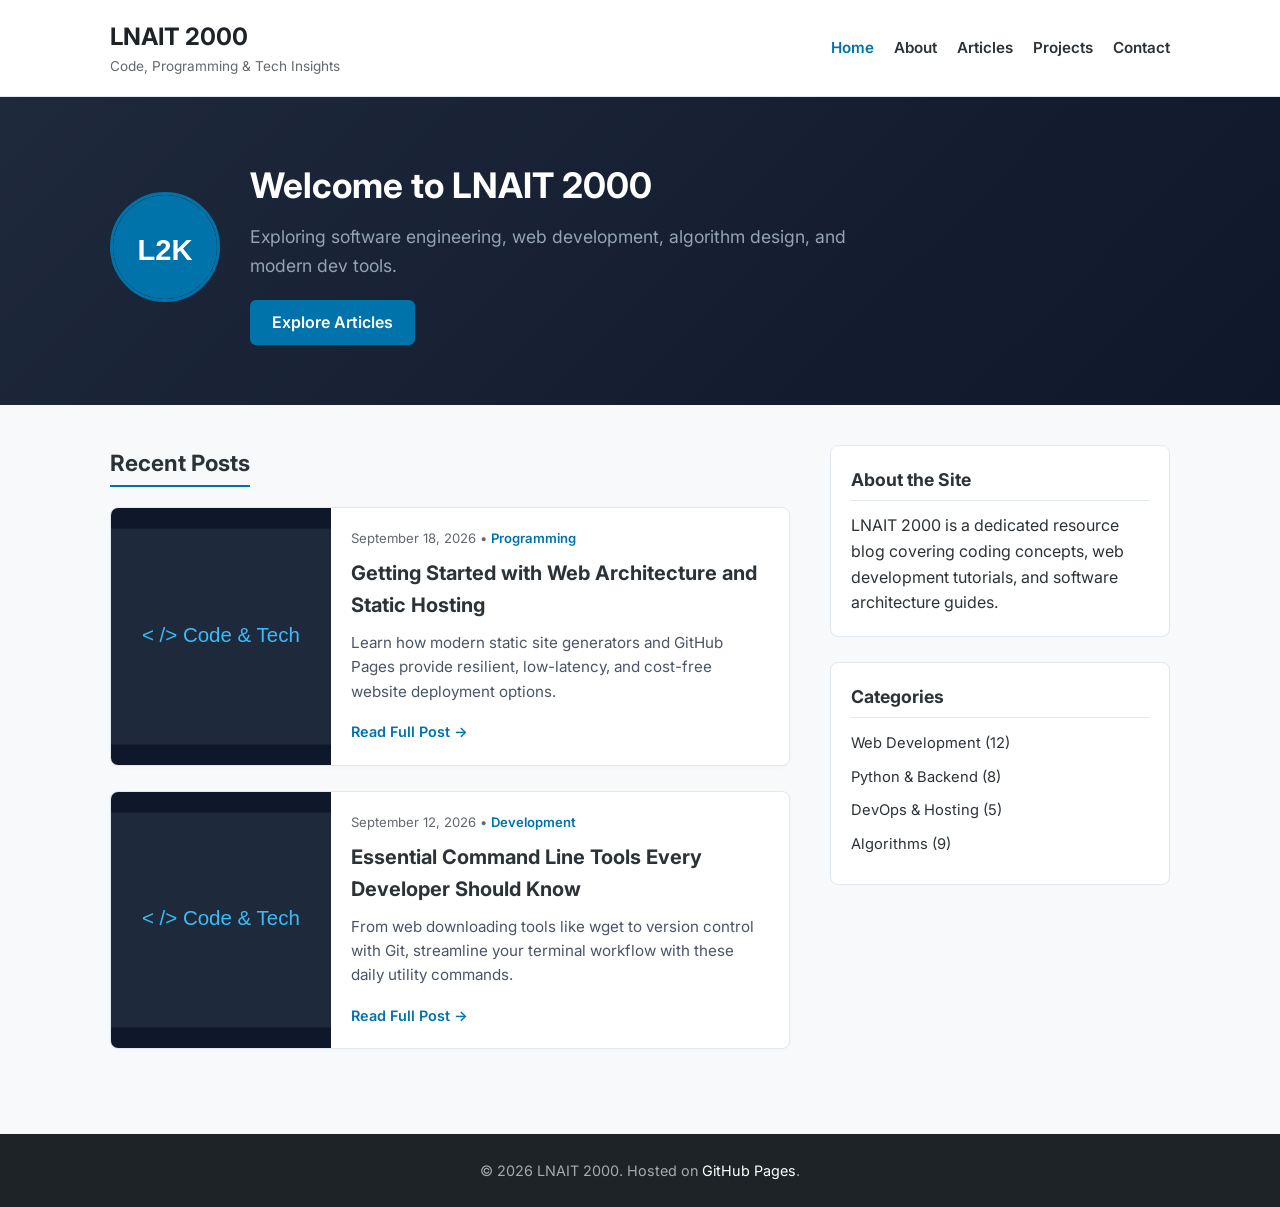
<file: index.html>
<!DOCTYPE html>
<html lang="en">
<head>
    <meta charset="UTF-8">
    <meta name="viewport" content="width=device-width, initial-scale=1.0">
    <title>LNAIT 2000 | Code & Programming</title>
    <link rel="stylesheet" href="style.css">
    <link rel="preconnect" href="https://fonts.googleapis.com">
    <link rel="preconnect" href="https://fonts.gstatic.com" crossorigin>
    <link href="https://fonts.googleapis.com/css2?family=Inter:wght@300;400;600;700&display=swap" rel="stylesheet">
</head>
<body>

    <!-- Header & Navigation -->
    <header class="site-header">
        <div class="container header-container">
            <div class="site-branding">
                <a href="index.html" class="site-title">LNAIT 2000</a>
                <p class="site-description">Code, Programming & Tech Insights</p>
            </div>
            <button class="mobile-toggle" aria-label="Toggle Navigation" id="mobile-toggle">
                <span></span>
                <span></span>
                <span></span>
            </button>
            <nav class="main-nav" id="main-nav">
                <ul>
                    <li><a href="#" class="active">Home</a></li>
                    <li><a href="#about">About</a></li>
                    <li><a href="#articles">Articles</a></li>
                    <li><a href="#projects">Projects</a></li>
                    <li><a href="#contact">Contact</a></li>
                </ul>
            </nav>
        </div>
    </header>

    <!-- Hero Section -->
    <section class="hero-section">
        <div class="container hero-container">
            <div class="hero-avatar">
                <img src="images/avatar.svg" alt="LNAIT 2000 Logo">
            </div>
            <div class="hero-content">
                <h1>Welcome to LNAIT 2000</h1>
                <p>Exploring software engineering, web development, algorithm design, and modern dev tools.</p>
                <a href="#articles" class="btn">Explore Articles</a>
            </div>
        </div>
    </section>

    <!-- Main Content Layout -->
    <div class="container layout-grid">
        <main class="main-content" id="articles">
            <h2 class="section-heading">Recent Posts</h2>

            <!-- Post 1 -->
            <article class="post-card">
                <div class="post-image">
                    <img src="images/post-cover.svg" alt="Post Cover">
                </div>
                <div class="post-body">
                    <div class="post-meta">September 18, 2026 • <span>Programming</span></div>
                    <h3 class="post-title"><a href="#">Getting Started with Web Architecture and Static Hosting</a></h3>
                    <p class="post-excerpt">Learn how modern static site generators and GitHub Pages provide resilient, low-latency, and cost-free website deployment options.</p>
                    <a href="#" class="read-more">Read Full Post &rarr;</a>
                </div>
            </article>

            <!-- Post 2 -->
            <article class="post-card">
                <div class="post-image">
                    <img src="images/post-cover.svg" alt="Post Cover">
                </div>
                <div class="post-body">
                    <div class="post-meta">September 12, 2026 • <span>Development</span></div>
                    <h3 class="post-title"><a href="#">Essential Command Line Tools Every Developer Should Know</a></h3>
                    <p class="post-excerpt">From web downloading tools like wget to version control with Git, streamline your terminal workflow with these daily utility commands.</p>
                    <a href="#" class="read-more">Read Full Post &rarr;</a>
                </div>
            </article>
        </main>

        <!-- Sidebar -->
        <aside class="sidebar" id="about">
            <div class="widget">
                <h3 class="widget-title">About the Site</h3>
                <p>LNAIT 2000 is a dedicated resource blog covering coding concepts, web development tutorials, and software architecture guides.</p>
            </div>

            <div class="widget">
                <h3 class="widget-title">Categories</h3>
                <ul class="widget-list">
                    <li><a href="#">Web Development (12)</a></li>
                    <li><a href="#">Python & Backend (8)</a></li>
                    <li><a href="#">DevOps & Hosting (5)</a></li>
                    <li><a href="#">Algorithms (9)</a></li>
                </ul>
            </div>
        </aside>
    </div>

    <!-- Footer -->
    <footer class="site-footer">
        <div class="container footer-container">
            <p>&copy; 2026 LNAIT 2000. Hosted on <a href="https://pages.github.com" target="_blank" rel="noopener">GitHub Pages</a>.</p>
        </div>
    </footer>

    <script src="script.js"></script>
</body>
</html>
</file>
<file: style.css>
:root {
    --primary-color: #0073aa;
    --primary-hover: #005177;
    --bg-color: #f7f9fa;
    --card-bg: #ffffff;
    --text-color: #2c3338;
    --text-muted: #646970;
    --border-color: #e2e8f0;
    --font-stack: 'Inter', system-ui, -apple-system, sans-serif;
}

* {
    box-sizing: border-box;
    margin: 0;
    padding: 0;
}

body {
    font-family: var(--font-stack);
    background-color: var(--bg-color);
    color: var(--text-color);
    line-height: 1.6;
}

.container {
    max-width: 1100px;
    margin: 0 auto;
    padding: 0 20px;
}

/* Header */
.site-header {
    background: #ffffff;
    border-bottom: 1px solid var(--border-color);
    position: sticky;
    top: 0;
    z-index: 100;
}

.header-container {
    display: flex;
    justify-content: space-between;
    align-items: center;
    padding: 18px 20px;
}

.site-title {
    font-size: 1.5rem;
    font-weight: 700;
    color: #1d2327;
    text-decoration: none;
}

.site-description {
    font-size: 0.85rem;
    color: var(--text-muted);
}

.main-nav ul {
    display: flex;
    list-style: none;
    gap: 20px;
}

.main-nav a {
    text-decoration: none;
    color: var(--text-color);
    font-weight: 600;
    font-size: 0.95rem;
    transition: color 0.2s;
}

.main-nav a:hover,
.main-nav a.active {
    color: var(--primary-color);
}

.mobile-toggle {
    display: none;
    background: none;
    border: none;
    cursor: pointer;
    flex-direction: column;
    gap: 4px;
}

.mobile-toggle span {
    width: 24px;
    height: 3px;
    background-color: var(--text-color);
    border-radius: 2px;
}

/* Hero Section */
.hero-section {
    background: linear-gradient(135deg, #1e293b 0%, #0f172a 100%);
    color: #ffffff;
    padding: 60px 0;
    margin-bottom: 40px;
}

.hero-container {
    display: flex;
    align-items: center;
    gap: 30px;
}

.hero-avatar img {
    width: 110px;
    height: 110px;
    border-radius: 50%;
    border: 3px solid var(--primary-color);
}

.hero-content h1 {
    font-size: 2.2rem;
    margin-bottom: 10px;
}

.hero-content p {
    font-size: 1.1rem;
    color: #94a3b8;
    margin-bottom: 20px;
    max-width: 600px;
}

.btn {
    display: inline-block;
    background-color: var(--primary-color);
    color: #ffffff;
    padding: 10px 22px;
    border-radius: 6px;
    text-decoration: none;
    font-weight: 600;
    transition: background 0.2s;
}

.btn:hover {
    background-color: var(--primary-hover);
}

/* Layout Grid */
.layout-grid {
    display: grid;
    grid-template-columns: 2fr 1fr;
    gap: 40px;
    margin-bottom: 60px;
}

.section-heading {
    font-size: 1.4rem;
    margin-bottom: 20px;
    border-bottom: 2px solid var(--primary-color);
    display: inline-block;
    padding-bottom: 4px;
}

/* Post Cards */
.post-card {
    background: var(--card-bg);
    border: 1px solid var(--border-color);
    border-radius: 8px;
    overflow: hidden;
    margin-bottom: 25px;
    display: flex;
    gap: 20px;
    box-shadow: 0 2px 4px rgba(0, 0, 0, 0.02);
}

.post-image img {
    width: 220px;
    height: 100%;
    object-fit: cover;
    display: block;
}

.post-body {
    padding: 20px 20px 20px 0;
}

.post-meta {
    font-size: 0.82rem;
    color: var(--text-muted);
    margin-bottom: 8px;
}

.post-meta span {
    color: var(--primary-color);
    font-weight: 600;
}

.post-title {
    font-size: 1.25rem;
    margin-bottom: 10px;
}

.post-title a {
    color: var(--text-color);
    text-decoration: none;
}

.post-title a:hover {
    color: var(--primary-color);
}

.post-excerpt {
    font-size: 0.95rem;
    color: #4a5568;
    margin-bottom: 15px;
}

.read-more {
    font-size: 0.9rem;
    font-weight: 600;
    color: var(--primary-color);
    text-decoration: none;
}

/* Sidebar Widgets */
.widget {
    background: var(--card-bg);
    border: 1px solid var(--border-color);
    border-radius: 8px;
    padding: 20px;
    margin-bottom: 25px;
}

.widget-title {
    font-size: 1.1rem;
    margin-bottom: 12px;
    padding-bottom: 6px;
    border-bottom: 1px solid var(--border-color);
}

.widget-list {
    list-style: none;
}

.widget-list li {
    margin-bottom: 8px;
}

.widget-list a {
    color: var(--text-color);
    text-decoration: none;
    font-size: 0.92rem;
}

.widget-list a:hover {
    color: var(--primary-color);
}

/* Footer */
.site-footer {
    background: #1d2327;
    color: #a7aaad;
    text-align: center;
    padding: 25px 0;
    font-size: 0.9rem;
}

.site-footer a {
    color: #ffffff;
    text-decoration: none;
}

/* Mobile Responsive */
@media (max-width: 768px) {
    .layout-grid {
        grid-template-columns: 1fr;
    }

    .hero-container {
        flex-direction: column;
        text-align: center;
    }

    .post-card {
        flex-direction: column;
    }

    .post-image img {
        width: 100%;
        height: 180px;
    }

    .post-body {
        padding: 20px;
    }

    .mobile-toggle {
        display: flex;
    }

    .main-nav {
        display: none;
        width: 100%;
        position: absolute;
        top: 100%;
        left: 0;
        background: #ffffff;
        border-bottom: 1px solid var(--border-color);
        padding: 15px 20px;
    }

    .main-nav.open {
        display: block;
    }

    .main-nav ul {
        flex-direction: column;
        gap: 12px;
    }
}
</file>
<file: mxkktop1vn/style.css>
:root {
    --primary-color: #0073aa;
    --primary-hover: #005177;
    --bg-color: #f7f9fa;
    --card-bg: #ffffff;
    --text-color: #2c3338;
    --text-muted: #646970;
    --border-color: #e2e8f0;
    --font-stack: 'Inter', system-ui, -apple-system, sans-serif;
}

* {
    box-sizing: border-box;
    margin: 0;
    padding: 0;
}

body {
    font-family: var(--font-stack);
    background-color: var(--bg-color);
    color: var(--text-color);
    line-height: 1.6;
}

.container {
    max-width: 1100px;
    margin: 0 auto;
    padding: 0 20px;
}

/* Header */
.site-header {
    background: #ffffff;
    border-bottom: 1px solid var(--border-color);
    position: sticky;
    top: 0;
    z-index: 100;
}

.header-container {
    display: flex;
    justify-content: space-between;
    align-items: center;
    padding: 18px 20px;
}

.site-title {
    font-size: 1.5rem;
    font-weight: 700;
    color: #1d2327;
    text-decoration: none;
}

.site-description {
    font-size: 0.85rem;
    color: var(--text-muted);
}

.main-nav ul {
    display: flex;
    list-style: none;
    gap: 20px;
}

.main-nav a {
    text-decoration: none;
    color: var(--text-color);
    font-weight: 600;
    font-size: 0.95rem;
    transition: color 0.2s;
}

.main-nav a:hover,
.main-nav a.active {
    color: var(--primary-color);
}

.mobile-toggle {
    display: none;
    background: none;
    border: none;
    cursor: pointer;
    flex-direction: column;
    gap: 4px;
}

.mobile-toggle span {
    width: 24px;
    height: 3px;
    background-color: var(--text-color);
    border-radius: 2px;
}

/* Hero Section */
.hero-section {
    background: linear-gradient(135deg, #1e293b 0%, #0f172a 100%);
    color: #ffffff;
    padding: 60px 0;
    margin-bottom: 40px;
}

.hero-container {
    display: flex;
    align-items: center;
    gap: 30px;
}

.hero-avatar img {
    width: 110px;
    height: 110px;
    border-radius: 50%;
    border: 3px solid var(--primary-color);
}

.hero-content h1 {
    font-size: 2.2rem;
    margin-bottom: 10px;
}

.hero-content p {
    font-size: 1.1rem;
    color: #94a3b8;
    margin-bottom: 20px;
    max-width: 600px;
}

.btn {
    display: inline-block;
    background-color: var(--primary-color);
    color: #ffffff;
    padding: 10px 22px;
    border-radius: 6px;
    text-decoration: none;
    font-weight: 600;
    transition: background 0.2s;
}

.btn:hover {
    background-color: var(--primary-hover);
}

/* Layout Grid */
.layout-grid {
    display: grid;
    grid-template-columns: 2fr 1fr;
    gap: 40px;
    margin-bottom: 60px;
}

.section-heading {
    font-size: 1.4rem;
    margin-bottom: 20px;
    border-bottom: 2px solid var(--primary-color);
    display: inline-block;
    padding-bottom: 4px;
}

/* Post Cards */
.post-card {
    background: var(--card-bg);
    border: 1px solid var(--border-color);
    border-radius: 8px;
    overflow: hidden;
    margin-bottom: 25px;
    display: flex;
    gap: 20px;
    box-shadow: 0 2px 4px rgba(0, 0, 0, 0.02);
}

.post-image img {
    width: 220px;
    height: 100%;
    object-fit: cover;
    display: block;
}

.post-body {
    padding: 20px 20px 20px 0;
}

.post-meta {
    font-size: 0.82rem;
    color: var(--text-muted);
    margin-bottom: 8px;
}

.post-meta span {
    color: var(--primary-color);
    font-weight: 600;
}

.post-title {
    font-size: 1.25rem;
    margin-bottom: 10px;
}

.post-title a {
    color: var(--text-color);
    text-decoration: none;
}

.post-title a:hover {
    color: var(--primary-color);
}

.post-excerpt {
    font-size: 0.95rem;
    color: #4a5568;
    margin-bottom: 15px;
}

.read-more {
    font-size: 0.9rem;
    font-weight: 600;
    color: var(--primary-color);
    text-decoration: none;
}

/* Sidebar Widgets */
.widget {
    background: var(--card-bg);
    border: 1px solid var(--border-color);
    border-radius: 8px;
    padding: 20px;
    margin-bottom: 25px;
}

.widget-title {
    font-size: 1.1rem;
    margin-bottom: 12px;
    padding-bottom: 6px;
    border-bottom: 1px solid var(--border-color);
}

.widget-list {
    list-style: none;
}

.widget-list li {
    margin-bottom: 8px;
}

.widget-list a {
    color: var(--text-color);
    text-decoration: none;
    font-size: 0.92rem;
}

.widget-list a:hover {
    color: var(--primary-color);
}

/* Footer */
.site-footer {
    background: #1d2327;
    color: #a7aaad;
    text-align: center;
    padding: 25px 0;
    font-size: 0.9rem;
}

.site-footer a {
    color: #ffffff;
    text-decoration: none;
}

/* Mobile Responsive */
@media (max-width: 768px) {
    .layout-grid {
        grid-template-columns: 1fr;
    }

    .hero-container {
        flex-direction: column;
        text-align: center;
    }

    .post-card {
        flex-direction: column;
    }

    .post-image img {
        width: 100%;
        height: 180px;
    }

    .post-body {
        padding: 20px;
    }

    .mobile-toggle {
        display: flex;
    }

    .main-nav {
        display: none;
        width: 100%;
        position: absolute;
        top: 100%;
        left: 0;
        background: #ffffff;
        border-bottom: 1px solid var(--border-color);
        padding: 15px 20px;
    }

    .main-nav.open {
        display: block;
    }

    .main-nav ul {
        flex-direction: column;
        gap: 12px;
    }
}
</file>
